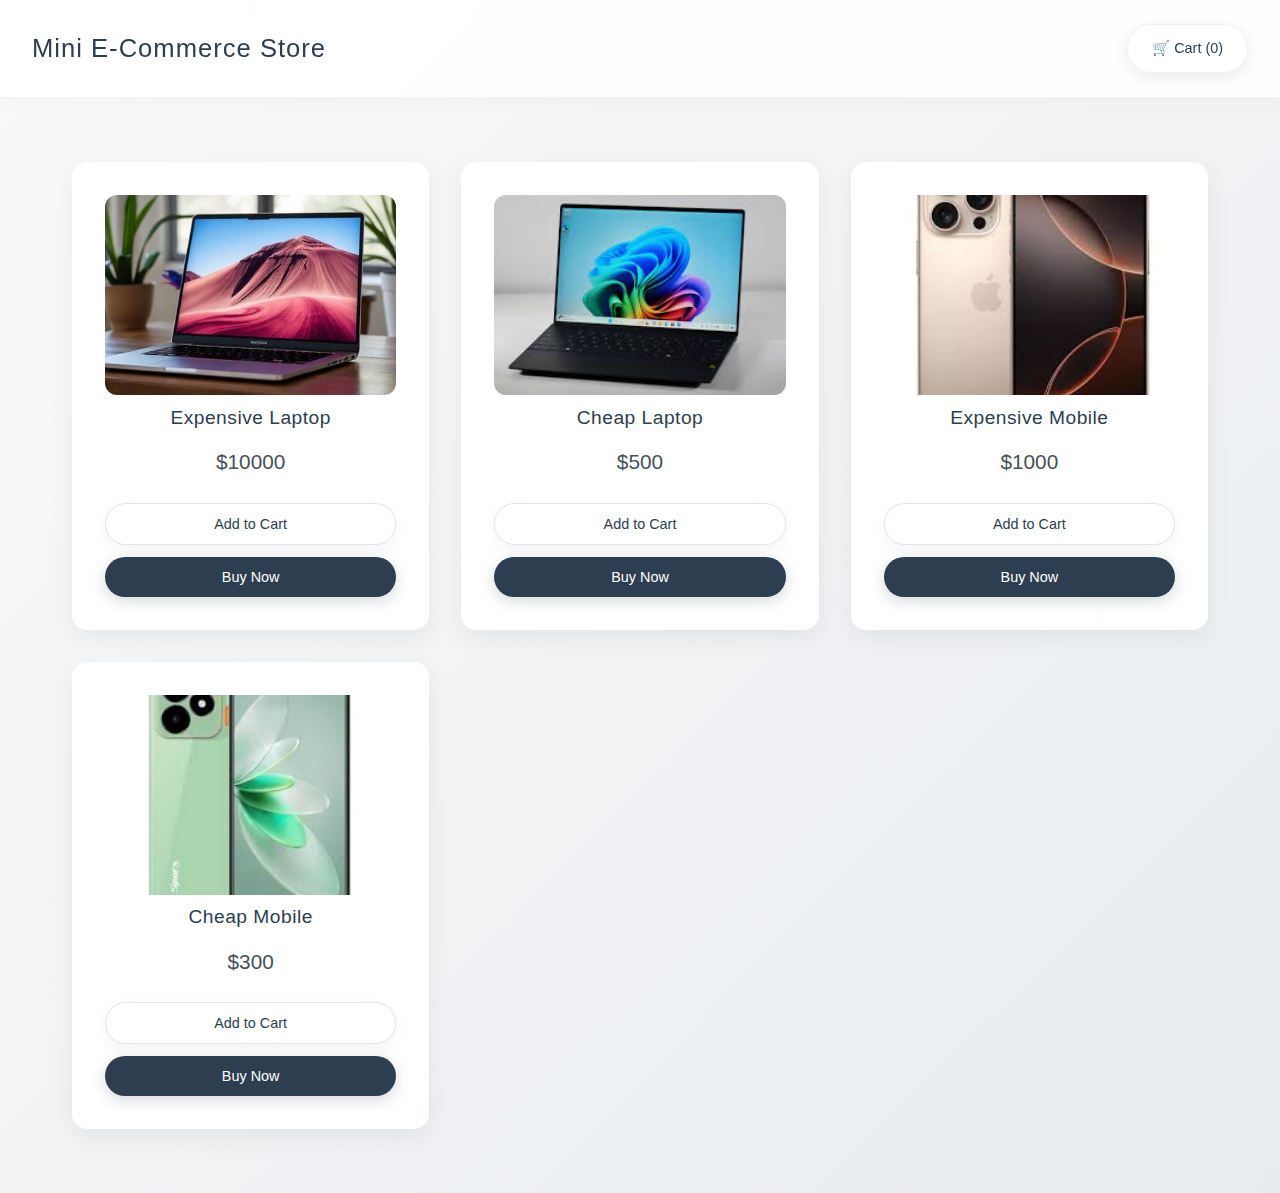
<file: index.html>
<!DOCTYPE html>
<html lang="en">
<head>
    <meta charset="UTF-8">
    <meta name="viewport" content="width=device-width, initial-scale=1.0">
    <title>Mini E-Commerce - Products</title>
    <link rel="stylesheet" href="style.css">
</head>
<body>
    <header>
        <h1>Mini E-Commerce Store</h1>
        <div class="cart-icon" onclick="goToCart()">
            🛒 Cart (<span id="cart-count">0</span>)
        </div>
    </header>

    <main>
        <div class="products-container" id="products-container">
            <!-- Products will be rendered here by JavaScript -->
        </div>
    </main>

    <script src="script.js"></script>
</body>
</html>
</file>
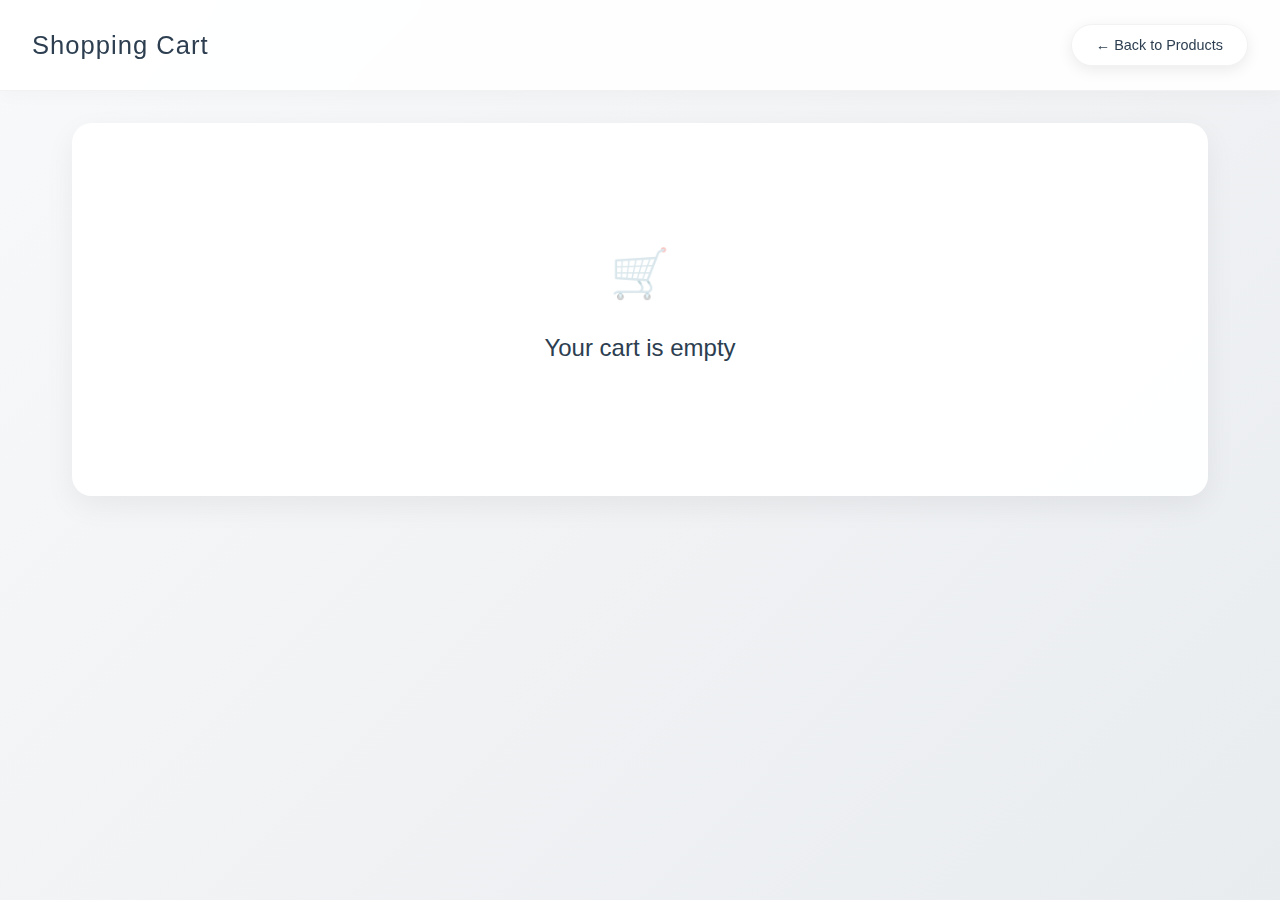
<file: cart.html>
<!DOCTYPE html>
<html lang="en">

<head>
    <meta charset="UTF-8">
    <meta name="viewport" content="width=device-width, initial-scale=1.0">
    <title>Mini E-Commerce - Cart</title>
    <link rel="stylesheet" href="style.css">
</head>

<body>
    <header>
        <h1>Shopping Cart</h1>
        <button class="back-btn" onclick="goToProducts()">← Back to Products</button>
    </header>

    <main>
        <div class="cart-container">
            <div id="cart-items">
                <!-- Cart items will be rendered here -->
            </div>

            <div class="cart-summary">
                <!-- Summary will be rendered by JavaScript -->
            </div>
        </div>
    </main>

    <script src="script.js"></script>
</body>

</html>
</file>
<file: style.css>
/* Reset and base styles */
* {
    margin: 0;
    padding: 0;
    box-sizing: border-box;
}

body {
    font-family: -apple-system, BlinkMacSystemFont, 'Segoe UI', Roboto, sans-serif;
    line-height: 1.6;
    color: #2c3e50;
    background: linear-gradient(135deg, #f8f9fa 0%, #e9ecef 100%);
    min-height: 100vh;
}

/* Header styles */
header {
    background: rgba(255, 255, 255, 0.9);
    backdrop-filter: blur(10px);
    border-bottom: 1px solid rgba(0, 0, 0, 0.05);
    padding: 1.5rem 2rem;
    display: flex;
    justify-content: space-between;
    align-items: center;
    flex-wrap: wrap;
    box-shadow: 0 2px 20px rgba(0, 0, 0, 0.03);
}

header h1 {
    font-size: 1.6rem;
    font-weight: 300;
    color: #2c3e50;
    letter-spacing: 1px;
}

.cart-icon {
    background: #ffffff;
    color: #2c3e50;
    padding: 0.75rem 1.5rem;
    border-radius: 25px;
    cursor: pointer;
    font-weight: 400;
    transition: all 0.3s ease;
    box-shadow: 0 4px 15px rgba(0, 0, 0, 0.08);
    border: 1px solid rgba(0, 0, 0, 0.05);
    font-size: 0.9rem;
}

.cart-icon:hover {
    transform: translateY(-1px);
    box-shadow: 0 6px 20px rgba(0, 0, 0, 0.12);
}

.back-btn {
    background: #ffffff;
    color: #2c3e50;
    border: 1px solid rgba(0, 0, 0, 0.05);
    padding: 0.75rem 1.5rem;
    border-radius: 25px;
    cursor: pointer;
    font-weight: 400;
    transition: all 0.3s ease;
    box-shadow: 0 4px 15px rgba(0, 0, 0, 0.08);
    font-size: 0.9rem;
}

.back-btn:hover {
    transform: translateY(-1px);
    box-shadow: 0 6px 20px rgba(0, 0, 0, 0.12);
}

/* Main content */
main {
    max-width: 1200px;
    margin: 2rem auto;
    padding: 0 2rem;
}

/* Products page styles */
.products-container {
    display: grid;
    grid-template-columns: repeat(auto-fit, minmax(280px, 1fr));
    gap: 2rem;
    padding: 2rem 0;
}

.product-card {
    background: rgba(255, 255, 255, 0.95);
    border-radius: 15px;
    padding: 2rem;
    box-shadow: 0 8px 25px rgba(0, 0, 0, 0.06);
    text-align: center;
    transition: all 0.3s ease;
    border: 1px solid rgba(255, 255, 255, 0.8);
}

.product-card:hover {
    transform: translateY(-5px);
    box-shadow: 0 15px 35px rgba(0, 0, 0, 0.1);
}

.product-image {
    width: 100%;
    height: 200px;
    background: linear-gradient(135deg, #f8f9fa 0%, #e9ecef 100%);
    border-radius: 12px;
    margin-bottom: 1.5rem;
    display: flex;
    align-items: center;
    justify-content: center;
    color: #6c757d;
    font-size: 2.5rem;
    border: 1px solid rgba(0, 0, 0, 0.05);
}

.product-name {
    font-size: 1.2rem;
    font-weight: 400;
    margin-bottom: 0.75rem;
    color: #2c3e50;
    letter-spacing: 0.5px;
}

.product-price {
    font-size: 1.3rem;
    color: #495057;
    font-weight: 300;
    margin-bottom: 1.5rem;
}

.product-actions {
    display: flex;
    gap: 0.75rem;
    flex-direction: column;
}

.add-to-cart-btn {
    background: #ffffff;
    color: #2c3e50;
    border: 1px solid rgba(0, 0, 0, 0.1);
    padding: 0.75rem 1.5rem;
    border-radius: 25px;
    cursor: pointer;
    font-weight: 400;
    transition: all 0.3s ease;
    font-size: 0.9rem;
    box-shadow: 0 4px 15px rgba(0, 0, 0, 0.05);
}

.add-to-cart-btn:hover {
    transform: translateY(-1px);
    box-shadow: 0 6px 20px rgba(0, 0, 0, 0.1);
    background: #f8f9fa;
}

.buy-now-btn {
    background: #2c3e50;
    color: white;
    border: none;
    padding: 0.75rem 1.5rem;
    border-radius: 25px;
    cursor: pointer;
    font-weight: 400;
    transition: all 0.3s ease;
    font-size: 0.9rem;
    box-shadow: 0 4px 15px rgba(44, 62, 80, 0.2);
}

.buy-now-btn:hover {
    transform: translateY(-1px);
    box-shadow: 0 6px 20px rgba(44, 62, 80, 0.3);
    background: #34495e;
}

/* Cart page styles */
.cart-container {
    background: rgba(255, 255, 255, 0.95);
    border-radius: 20px;
    padding: 3rem;
    box-shadow: 0 10px 30px rgba(0, 0, 0, 0.06);
    border: 1px solid rgba(255, 255, 255, 0.8);
}

.cart-item {
    display: flex;
    justify-content: space-between;
    align-items: center;
    padding: 1.5rem 0;
    border-bottom: 1px solid rgba(0, 0, 0, 0.05);
    flex-wrap: wrap;
    gap: 1.5rem;
    transition: all 0.3s ease;
}

.cart-item:hover {
    background: rgba(248, 249, 250, 0.5);
    border-radius: 12px;
    padding: 1.5rem 1rem;
}

.cart-item:last-child {
    border-bottom: none;
}

.item-info {
    flex: 1;
    min-width: 200px;
}

.item-name {
    font-weight: 400;
    margin-bottom: 0.5rem;
    color: #2c3e50;
    font-size: 1.1rem;
    letter-spacing: 0.3px;
}

.item-price {
    color: #6c757d;
    font-weight: 300;
    font-size: 1rem;
}

.quantity-controls {
    display: flex;
    align-items: center;
    gap: 1rem;
    background: rgba(248, 249, 250, 0.8);
    padding: 0.5rem 1rem;
    border-radius: 25px;
    border: 1px solid rgba(0, 0, 0, 0.05);
}

.quantity-btn {
    background: #ffffff;
    color: #2c3e50;
    border: 1px solid rgba(0, 0, 0, 0.1);
    width: 32px;
    height: 32px;
    border-radius: 50%;
    cursor: pointer;
    font-weight: 400;
    transition: all 0.3s ease;
    display: flex;
    align-items: center;
    justify-content: center;
    font-size: 1rem;
}

.quantity-btn:hover {
    transform: scale(1.05);
    box-shadow: 0 4px 12px rgba(0, 0, 0, 0.1);
    background: #f8f9fa;
}

.quantity {
    font-weight: 400;
    min-width: 35px;
    text-align: center;
    font-size: 1rem;
    color: #2c3e50;
}

.cart-summary {
    margin-top: 3rem;
    padding: 2rem;
    background: rgba(248, 249, 250, 0.5);
    border-radius: 15px;
    border: 1px solid rgba(0, 0, 0, 0.05);
}

.summary-row {
    display: flex;
    justify-content: space-between;
    margin-bottom: 1rem;
    font-size: 1rem;
    color: #495057;
    font-weight: 300;
}

.shipping-row {
    color: #6c757d;
    font-weight: 300;
}

.total-row {
    font-weight: 400;
    font-size: 1.3rem;
    color: #2c3e50;
    padding-top: 1rem;
    border-top: 1px solid rgba(0, 0, 0, 0.1);
    margin-top: 1rem;
}

.checkout-btn {
    background: #2c3e50;
    color: white;
    border: none;
    padding: 1rem 2rem;
    border-radius: 25px;
    cursor: pointer;
    font-weight: 400;
    width: 100%;
    margin-top: 2rem;
    transition: all 0.3s ease;
    font-size: 1rem;
    box-shadow: 0 4px 15px rgba(44, 62, 80, 0.2);
}

.checkout-btn:hover {
    transform: translateY(-1px);
    box-shadow: 0 6px 20px rgba(44, 62, 80, 0.3);
    background: #34495e;
}

.empty-cart {
    text-align: center;
    padding: 4rem 2rem;
    color: #6c757d;
}

.empty-cart h2 {
    margin-bottom: 1rem;
    color: #2c3e50;
    font-weight: 300;
    font-size: 1.5rem;
}

.empty-cart-icon {
    font-size: 3rem;
    margin-bottom: 1rem;
    opacity: 0.3;
}

/* Responsive design */
@media (max-width: 768px) {
    header {
        text-align: center;
        gap: 1rem;
        padding: 1rem;
    }
    
    header h1 {
        font-size: 1.3rem;
    }
    
    main {
        padding: 0 1rem;
        margin: 1.5rem auto;
    }
    
    .products-container {
        grid-template-columns: repeat(auto-fit, minmax(250px, 1fr));
        gap: 1.5rem;
        padding: 1rem 0;
    }
    
    .product-card {
        padding: 1.5rem;
    }
    
    .cart-container {
        padding: 2rem 1.5rem;
    }
    
    .cart-item {
        flex-direction: column;
        align-items: flex-start;
        padding: 1.5rem 0;
    }
    
    .quantity-controls {
        align-self: flex-end;
    }
    
    .cart-summary {
        padding: 1.5rem;
    }
}

@media (max-width: 480px) {
    .products-container {
        grid-template-columns: 1fr;
    }
    
    .cart-container {
        padding: 1.5rem 1rem;
    }
    
    .product-card {
        padding: 1.25rem;
    }
    
    .product-image {
        height: 160px;
        font-size: 2rem;
    }
    
    .product-actions {
        gap: 0.5rem;
    }
}
</file>
